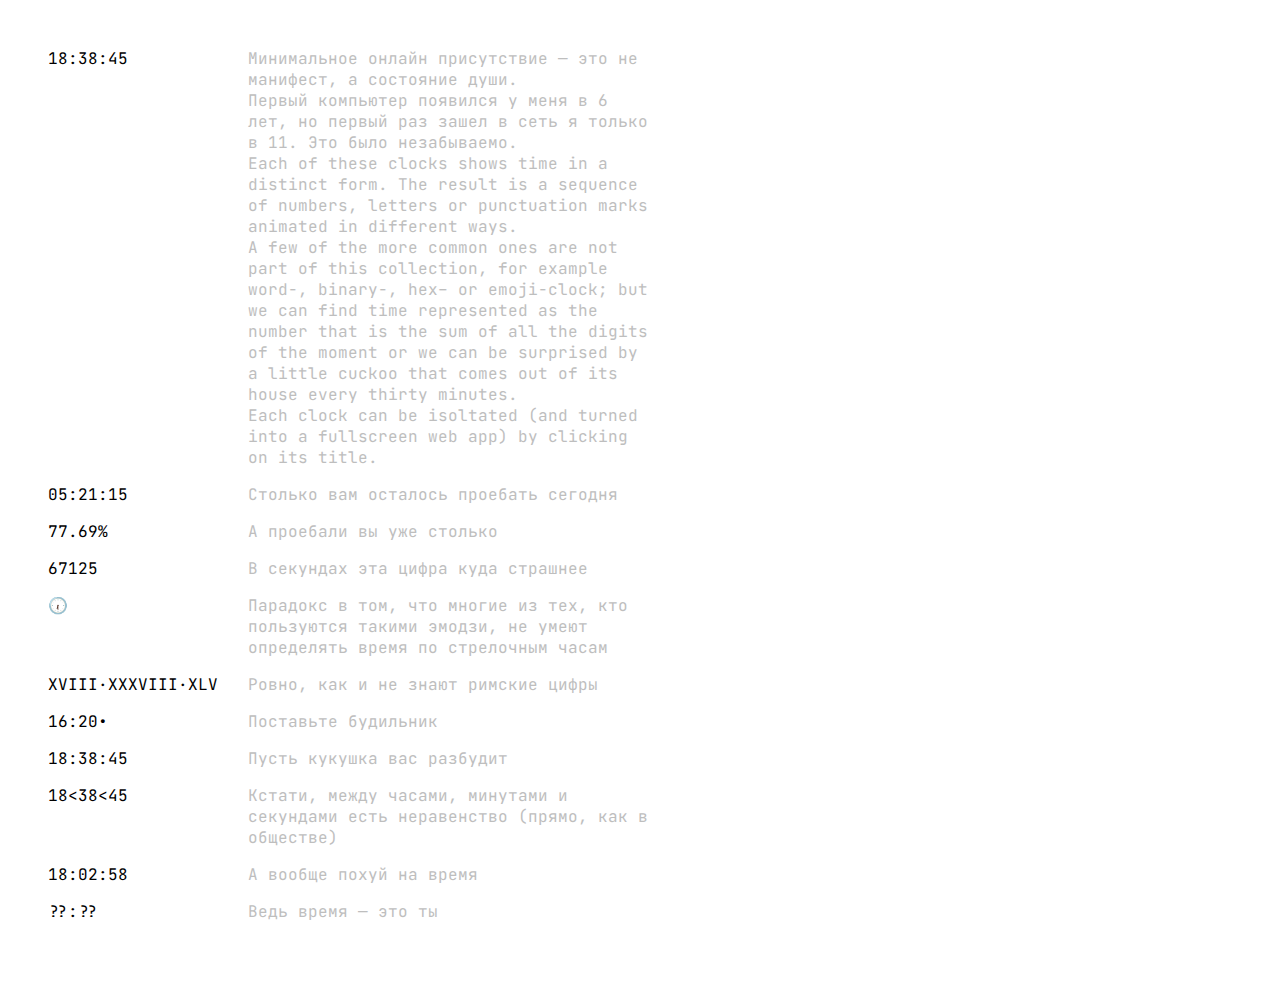
<file: index.html>
<!DOCTYPE html>
<html>
<head>
    <meta charset="utf-8">
    <title>14:16:17</title>
    <meta name="description" content="Минимальное Онлайн Присутствие">
    <meta name="author" content="slaycid / 2022">
    <meta name="viewport" content="width=device-width, initial-scale=1">
    <meta name="mobile-web-app-capable" content="yes">
    <meta name="apple-mobile-web-app-capable" content="yes">
    <meta name="apple-mobile-web-app-status-bar-style" content="white">
    <meta name="theme-color" content="white">
    <meta name="msapplication-navbutton-color" content="white">
    <meta name="msapplication-config" content="none">
    <meta name="msapplication-TileColor" content="white">
    <meta name="msapplication-square70x70logo" content="icon_192.png">
    <meta name="msapplication-square150x150logo" content="icon_192.png">
    <meta name="msapplication-TileImage" content="icon_192.png">
    <link rel="apple-touch-icon" href="icon_192.png">
    <link rel="icon" href="icon_32.png">
    <link rel="preconnect" href="https://fonts.googleapis.com">
    <link rel="preconnect" href="https://fonts.gstatic.com" crossorigin>
    <link rel="stylesheet" href="https://fonts.googleapis.com/css2?family=JetBrains+Mono:wght@300&display=swap">
    <script src="https://ajax.googleapis.com/ajax/libs/jquery/3.5.1/jquery.min.js"></script>
    <style type="text/css">
        body{
            margin:3em;
        }
        pre {
            font-family: 'JetBrains Mono', monospace;
            margin:0 0 1em 0;
            min-width: 1ch;
        }
        h3 {
            font-family: 'JetBrains Mono', monospace;
            font-weight: normal;
            font-size: inherit;
            margin: 0;
            padding: 0;
            display: inline;
        }
        .centered {
            font-family: 'JetBrains Mono', monospace;
            position: absolute;
            top: 49%;
            left: 50%;
        }
        .dida {
            font-family: 'JetBrains Mono', monospace;
            color: rgb(190, 190, 190);
            margin:0 0 1em 8ch;
        }
        .dida a {
            color: inherit;
            text-decoration: none;
        }
        .dida a:hover {
            color: rgb(160, 160, 160);
            text-decoration: none;
        }
        .grid {
            width: 600px;
            display: grid;
            grid-template-columns: 1fr 4fr
        }
        .hidden {
            display: none;
        }

        @media only screen and (max-width: 600px) {
                body {
                    margin:1em;
                    font-size: 1.4em;
                }
                .grid {
                    max-width: 100%;
                    grid-template-columns: 1fr !important;
                }
                pre {
                    margin:0 0 1em 0;
                }
                .remove {
                    display: none;
                }
                .dida {
                    margin:-1em 0 1em 0;
                }
    </style>
</head>
<body>
    <main></main>

    <template>
        <div data-fn="normal">
            <h3></h3>
            Минимальное онлайн присутствие — это не манифест, а состояние души.<br>
            Первый компьютер появился у меня в 6 лет, но первый раз зашел в сеть я только в 11. Это было незабываемо.<br>
            Each of these clocks shows time in a distinct form.
            The result is a sequence of numbers, letters or punctuation marks
            animated in different ways.<br>
            A few of the more common ones are not part of this collection, for example word-, binary-, hex– or emoji-clock;
            but we can find time represented as the number that is the sum of all the digits of the moment
            or we can be surprised by a little cuckoo that comes out of its house every thirty minutes.<br>
            Each clock can be isoltated (and turned into a fullscreen web app) by clicking on its title.
            <br>
        </div>

        <div data-fn="inverse">
            <h3></h3>
            Столько вам осталось проебать сегодня
        </div>

        <div data-fn="percent" data-tx="-3">
            <h3></h3>
            А проебали вы уже столько
        </div>

        <div data-fn="seconds" data-tx="-2">
            <h3></h3>
            В секундах эта цифра куда страшнее
        </div>

        <div data-fn="emoji">
            <h3></h3>
            Парадокс в том, что многие из тех, кто пользуются такими эмодзи, не умеют определять время по стрелочным часам
        </div>

        <div data-fn="roman" data-tx="-6">
            <h3></h3>
            Ровно, как и не знают римские цифры
        </div>

        <div data-fn="clock" data-tx="-3">
            <h3></h3>
            Поставьте будильник
        </div>

        <div data-fn="cuckoo">
            <h3></h3>
            Пусть кукушка вас разбудит
        </div>

        <div data-fn="inequality">
            <h3></h3>
            Кстати, между часами, минутами и секундами есть неравенство (прямо, как в обществе)
        </div>

        <div data-fn="random">
            <h3></h3>
            А вообще похуй на время
        </div>

        <div data-fn="hiroshima">
            <h3></h3>
            Ведь время
            <a class="Text" id="time">— это ты</a>
        </div>

    </template>

    <script type="module">

        import * as clocks from './time.js'

        const target = document.querySelector('main')
        const template = document.querySelector('template').content
        const url = new URL(location)
        const search = url.search.substring(1)
        const hasTouch = 'ontouchstart' in window
        const runner = []

        const sequence = [
            'normal',
            'inverse',
            'percent',
            'seconds',
            'emoji',
            'roman',
            'clock',
            'cuckoo',
            'inequality',
            'random',
            'hiroshima',
        ]

        if (sequence.indexOf(search) !== -1) {
            const pre = document.createElement('pre')
            target.classList.add('centered')
            target.appendChild(pre)
            runner.push(clocks[search](pre))
            const desc = template.querySelector(`[data-fn=${search}]`)
            const tx = desc.dataset.tx || -4
            const ty = desc.dataset.ty || -1
            target.style.transform = `translateX(${tx}ch) translateY(${ty}em)`
            document.title = desc.querySelector('h3').innerHTML
        }

        else if(search == 'pure') {
            sequence.forEach(name => {
                if (typeof clocks[name] == 'function') {
                    const pre = document.createElement('pre')
                    target.appendChild(pre)
                    runner.push(clocks[name](pre))
                } else {
                    console.warn(`Function ${name} is undefined`)
                }
            })
        }

        else {
            target.classList.add('grid')
            sequence.forEach(name => {
                if (typeof clocks[name] == 'function') {
                    const pre = document.createElement('pre')
                    const desc = template.querySelector(`[data-fn=${name}]`)
                    if (hasTouch) {
                        let h = desc.innerHTML
                        h = h.replace('clicking', 'tapping')
                        h = h.replace('click', 'tap')
                        desc.innerHTML = h
                    }
                    desc.classList.add('dida')
                    const h3 = desc.querySelector('h3')
                    const title = h3.innerHTML
                    h3.innerHTML = `<a href='?${name}'>${title}</a>`
                    target.appendChild(pre)
                    target.appendChild(desc)
                    runner.push(clocks[name](pre))
                } else {
                    console.warn(`Function ${name} is undefined`)
                }
            })
        }

        let frame = 0
        function loop(){
            requestAnimationFrame(loop)
            const t = new Date()
            runner.forEach(fn => fn(t, frame))
            frame++
        }

        requestAnimationFrame(loop)

    </script>
    
    <script>
        
        var time = ["— это конструкт", "ничего не значит", "— это ¯\_(ツ)_/¯", "— это ничего"]; 
        var t = setInterval(function() { 
        var randomNumber = Math.round(Math.random()*(time.length-1)); 
            $('#time').html(time[randomNumber]); 
        }, 1000); 
            document.getElementById("time").innerHTML;
    
    </script>

</body>
</html>
</file>
